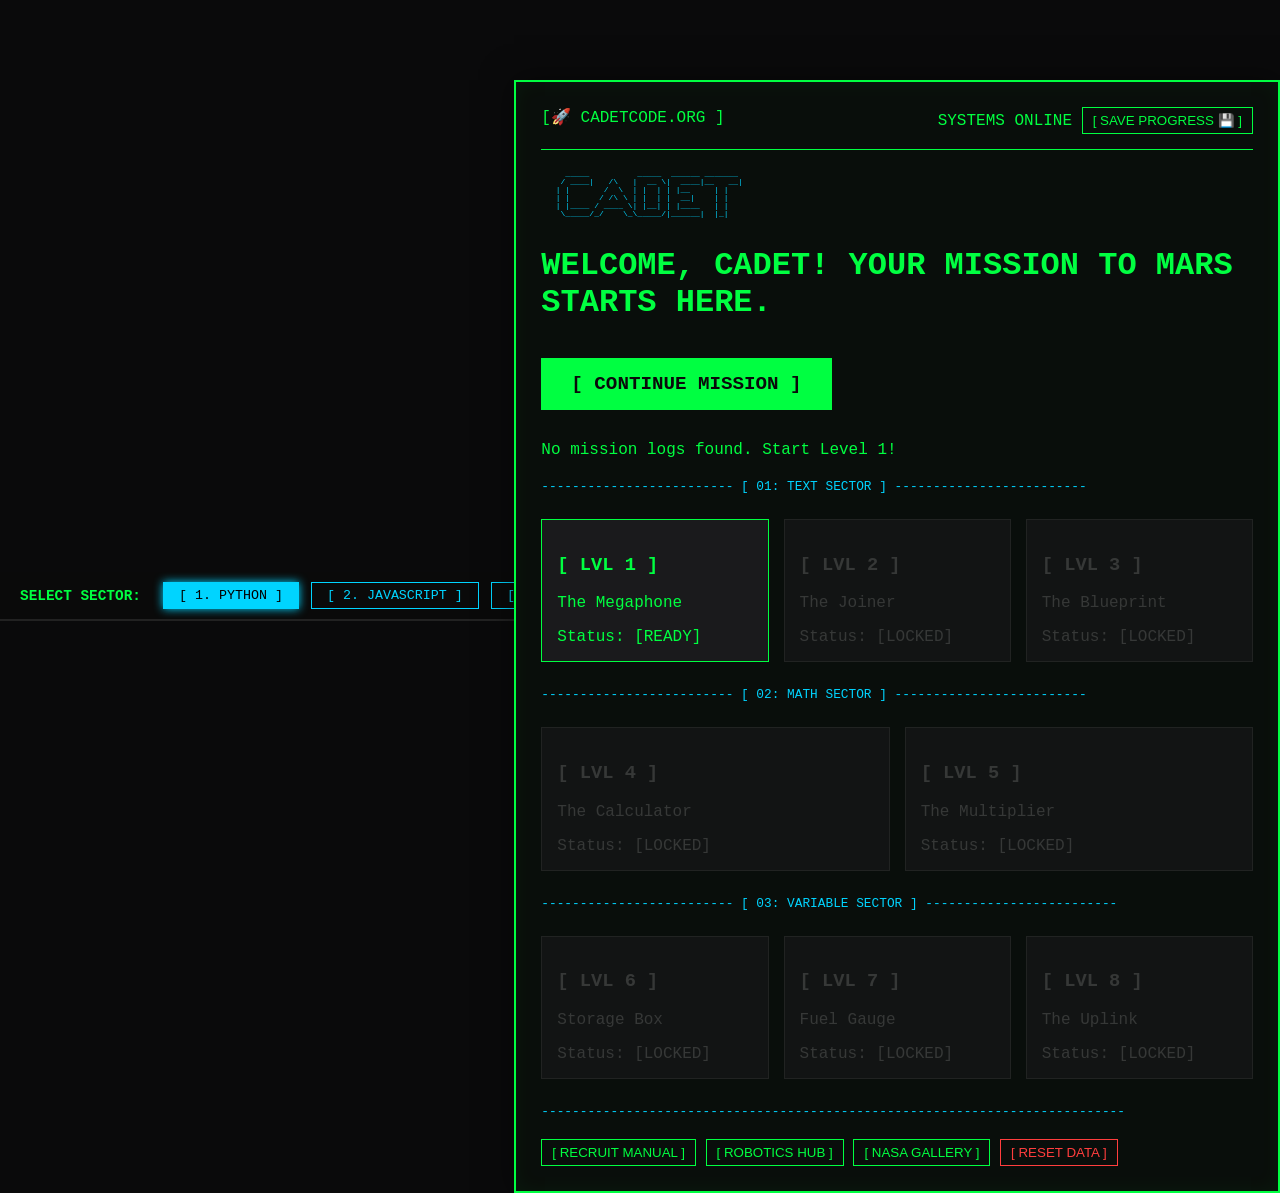
<file: index.html>
<!DOCTYPE html>
<html lang="en">
<head>
    <meta charset="UTF-8">
    <meta name="viewport" content="width=device-width, initial-scale=1.0">
    <title>🚀 CADETCODE.ORG | Coding so easy a 5 year old could do it.</title>
    <link rel="stylesheet" href="assets/styles/style.css">
    <meta name="google-site-verification" content="IGZaQUzaKQHBrBpddYK1ftXCV9OrEnBuPkzunU3aeVU" />
    <meta http-equiv="Content-Security-Policy" content="default-src 'self'; script-src 'self' 'unsafe-inline' https://cdn.jsdelivr.net; style-src 'self' 'unsafe-inline'; img-src 'self' data:; connect-src 'self' https://cdn.jsdelivr.net;">
<meta http-equiv="X-Content-Type-Options" content="nosniff">
<meta name="referrer" content="no-referrer">
<meta http-equiv="Permissions-Policy" content="camera=(), microphone=(), geolocation=()">
    <style>
        /* 🟢 NEW: SCROLLABLE SECTOR NAV STYLES */
        .sector-nav {
            background: #0a0a0a;
            border-bottom: 2px solid #222;
            padding: 10px 0;
            overflow-x: auto;
            white-space: nowrap;
            display: flex;
            align-items: center;
            -webkit-overflow-scrolling: touch;
        }
        .sector-nav::-webkit-scrollbar { height: 4px; }
        .sector-nav::-webkit-scrollbar-thumb { background: var(--nasa-blue); border-radius: 10px; }
        
        .nav-container {
            display: flex;
            gap: 12px;
            padding: 0 20px;
            align-items: center;
        }
        .nav-label {
            color: var(--nasa-green);
            font-family: monospace;
            font-weight: bold;
            font-size: 0.9rem;
            margin-right: 10px;
        }
    </style>
</head>
<body>
    <nav class="sector-nav">
        <div class="nav-container">
            <span class="nav-label">SELECT SECTOR:</span>
            <button class="lang-btn active" onclick="location.href='index.html'">[ 1. PYTHON ]</button>
            <button class="lang-btn" onclick="alert('JavaScript Sector Coming Soon...')">[ 2. JAVASCRIPT ]</button>
            <button class="lang-btn" onclick="alert('C++ Robotics Sector Locked.')">[ 3. C++ ]</button>
            <button class="lang-btn" onclick="alert('Logic Sector Locked.')">[ 4. LOGIC ]</button>
            <button class="lang-btn" onclick="alert('AI Sector Locked.')">[ 5. AI ]</button>
        </div>
    </nav>

    <div class="terminal-container">
        <header>
            <span class="logo">[🚀 CADETCODE.ORG ]</span>
            <div class="header-actions">
                <span id="save-status">SYSTEMS ONLINE</span>
                <button id="save-btn" class="nav-btn" onclick="saveProgress()">[ SAVE PROGRESS 💾 ]</button>
            </div>
        </header>

        <main class="ascii-board">
            <div class="mission-header">
                <pre class="ascii-art">
     _____          _____  ______ _______ 
    / ____|   /\   |  __ \|  ____|__   __|
   | |       /  \  | |  | | |__     | |   
   | |      / /\ \ | |  | |  __|    | |   
   | |____ / ____ \| |__| | |____   | |   
    \_____/_/    \_\_____/|______|  |_|   
                </pre>
                <h1>WELCOME, CADET! YOUR MISSION TO MARS STARTS HERE.</h1>
            </div>

            <div class="action-zone">
                <button id="continue-mission" class="big-btn">
                    [ CONTINUE MISSION ]
                </button>
                <p id="last-saved-text">No mission logs found. Start Level 1!</p>
            </div>

            <div class="divider">------------------------- [ 01: TEXT SECTOR ] -------------------------</div>
            <div class="module-grid">
                <div class="module unlocked" data-lvl="1" onclick="navigateToLevel(1)">
                    <h3>[ LVL 1 ]</h3>
                    <p>The Megaphone</p>
                    <div class="status-box">Status: <span id="s1">[READY]</span></div>
                </div>

                <div class="module locked" data-lvl="2" id="lvl2" onclick="navigateToLevel(2)">
                    <h3>[ LVL 2 ]</h3>
                    <p>The Joiner</p>
                    <div class="status-box">Status: [LOCKED]</div>
                </div>

                <div class="module locked" data-lvl="3" id="lvl3" onclick="navigateToLevel(3)">
                    <h3>[ LVL 3 ]</h3>
                    <p>The Blueprint</p>
                    <div class="status-box">Status: [LOCKED]</div>
                </div>
            </div>

            <div class="divider">------------------------- [ 02: MATH SECTOR ] -------------------------</div>
            <div class="module-grid">
                <div class="module locked" data-lvl="4" id="lvl4" onclick="navigateToLevel(4)">
                    <h3>[ LVL 4 ]</h3>
                    <p>The Calculator</p>
                    <div class="status-box">Status: [LOCKED]</div>
                </div>

                <div class="module locked" data-lvl="5" id="lvl5" onclick="navigateToLevel(5)">
                    <h3>[ LVL 5 ]</h3>
                    <p>The Multiplier</p>
                    <div class="status-box">Status: [LOCKED]</div>
                </div>
            </div>

            <div class="divider">------------------------- [ 03: VARIABLE SECTOR ] -------------------------</div>
            <div class="module-grid">
                <div class="module locked" data-lvl="6" id="lvl6" onclick="navigateToLevel(6)">
                    <h3>[ LVL 6 ]</h3>
                    <p>Storage Box</p>
                    <div class="status-box">Status: [LOCKED]</div>
                </div>

                <div class="module locked" data-lvl="7" id="lvl7" onclick="navigateToLevel(7)">
                    <h3>[ LVL 7 ]</h3>
                    <p>Fuel Gauge</p>
                    <div class="status-box">Status: [LOCKED]</div>
                </div>

                <div class="module locked" data-lvl="8" id="lvl8" onclick="navigateToLevel(8)">
                    <h3>[ LVL 8 ]</h3>
                    <p>The Uplink</p>
                    <div class="status-box">Status: [LOCKED]</div>
                </div>
            </div>

            <div class="divider">----------------------------------------------------------------------------</div>
            
            <nav class="footer-nav">
                <button class="nav-btn">[ RECRUIT MANUAL ]</button>
                <button class="nav-btn">[ ROBOTICS HUB ]</button>
                <button class="nav-btn">[ NASA GALLERY ]</button>
                <button class="nav-btn red" onclick="resetProgress()">[ RESET DATA ]</button>
            </nav>
        </main>
    </div>

    <script src="assets/scripts/main.js"></script>
</body>
</html>
</file>
<file: assets/styles/style.css>
/* TOP LANGUAGE NAV BAR */
.top-nav {
    width: 100%;
    background: #000;
    border-bottom: 2px solid var(--nasa-green);
    padding: 10px 0;
    position: fixed;
    top: 0;
    left: 0;
    z-index: 1000;
}

.nav-container {
    max-width: 1000px;
    margin: 0 auto;
    display: flex;
    align-items: center;
    gap: 20px;
    padding: 0 20px;
}

.nav-label {
    font-size: 0.8rem;
    color: var(--nasa-blue);
    font-weight: bold;
}

.lang-btn {
    background: transparent;
    border: 1px solid var(--nasa-blue);
    color: var(--nasa-blue);
    padding: 5px 15px;
    cursor: pointer;
    font-family: 'Courier New', monospace;
    transition: 0.3s;
}

.lang-btn:hover, .lang-btn.active {
    background: var(--nasa-blue);
    color: #000;
    box-shadow: 0 0 10px var(--nasa-blue);
}

/* Adjust terminal container so it doesn't hide under the nav */
.terminal-container {
    margin-top: 80px; 
}

:root {
    --nasa-green: #00ff41;
    --nasa-blue: #00d4ff;
    --error-red: #ff3e3e;
    --dark-bg: #0a0a0b;
    --terminal-grey: #1a1a1c;
}

body {
    background-color: var(--dark-bg);
    color: var(--nasa-green);
    font-family: 'Courier New', Courier, monospace;
    margin: 0;
    display: flex;
    justify-content: center;
    align-items: center;
    min-height: 100vh;
}

.terminal-container {
    width: 95%;
    max-width: 1000px;
    border: 2px solid var(--nasa-green);
    padding: 25px;
    background: rgba(0, 255, 65, 0.02);
    box-shadow: inset 0 0 20px rgba(0, 255, 65, 0.05), 0 0 30px rgba(0, 0, 0, 0.5);
}

header {
    display: flex;
    justify-content: space-between;
    border-bottom: 1px solid var(--nasa-green);
    padding-bottom: 15px;
    margin-bottom: 20px;
}

.ascii-art {
    font-size: 8px;
    line-height: 8px;
    margin-bottom: 20px;
    color: var(--nasa-blue);
}

.big-btn {
    background: var(--nasa-green);
    color: var(--dark-bg);
    border: none;
    padding: 15px 30px;
    font-weight: bold;
    font-family: 'Courier New', Courier, monospace;
    cursor: pointer;
    font-size: 1.2rem;
    margin: 15px 0;
    transition: transform 0.1s;
}

.big-btn:hover {
    transform: scale(1.05);
    box-shadow: 0 0 20px var(--nasa-green);
}

.module-grid {
    display: grid;
    grid-template-columns: repeat(auto-fit, minmax(200px, 1fr));
    gap: 15px;
    margin: 25px 0;
}

.module {
    border: 1px solid var(--nasa-green);
    padding: 15px;
    cursor: pointer;
    background: var(--terminal-grey);
}

.module:hover:not(.locked) {
    background: rgba(0, 212, 255, 0.1);
    border-color: var(--nasa-blue);
}

.locked {
    border-color: #333;
    color: #555;
    cursor: not-allowed;
    opacity: 0.6;
}

.nav-btn {
    background: transparent;
    border: 1px solid var(--nasa-green);
    color: var(--nasa-green);
    padding: 5px 10px;
    cursor: pointer;
}

.nav-btn.red {
    border-color: var(--error-red);
    color: var(--error-red);
}

.divider {
    color: var(--nasa-blue);
    margin: 20px 0;
    font-size: 0.8rem;
}

.practice-area {
    position: relative;
    background: #000;
    border: 2px solid var(--nasa-green);
    border-radius: 8px;
    padding: 15px;
    margin: 20px 0;
}

.ghost-text {
    position: absolute;
    color: #333; /* Faint gray */
    font-family: 'Courier New', monospace;
    font-size: 1.2rem;
    pointer-events: none; /* User can't click the ghost */
    white-space: pre;
}

.code-input-field {
    width: 100%;
    background: transparent;
    border: none;
    color: var(--nasa-green);
    font-family: 'Courier New', monospace;
    font-size: 1.2rem;
    outline: none;
    caret-color: white;
}
</file>
